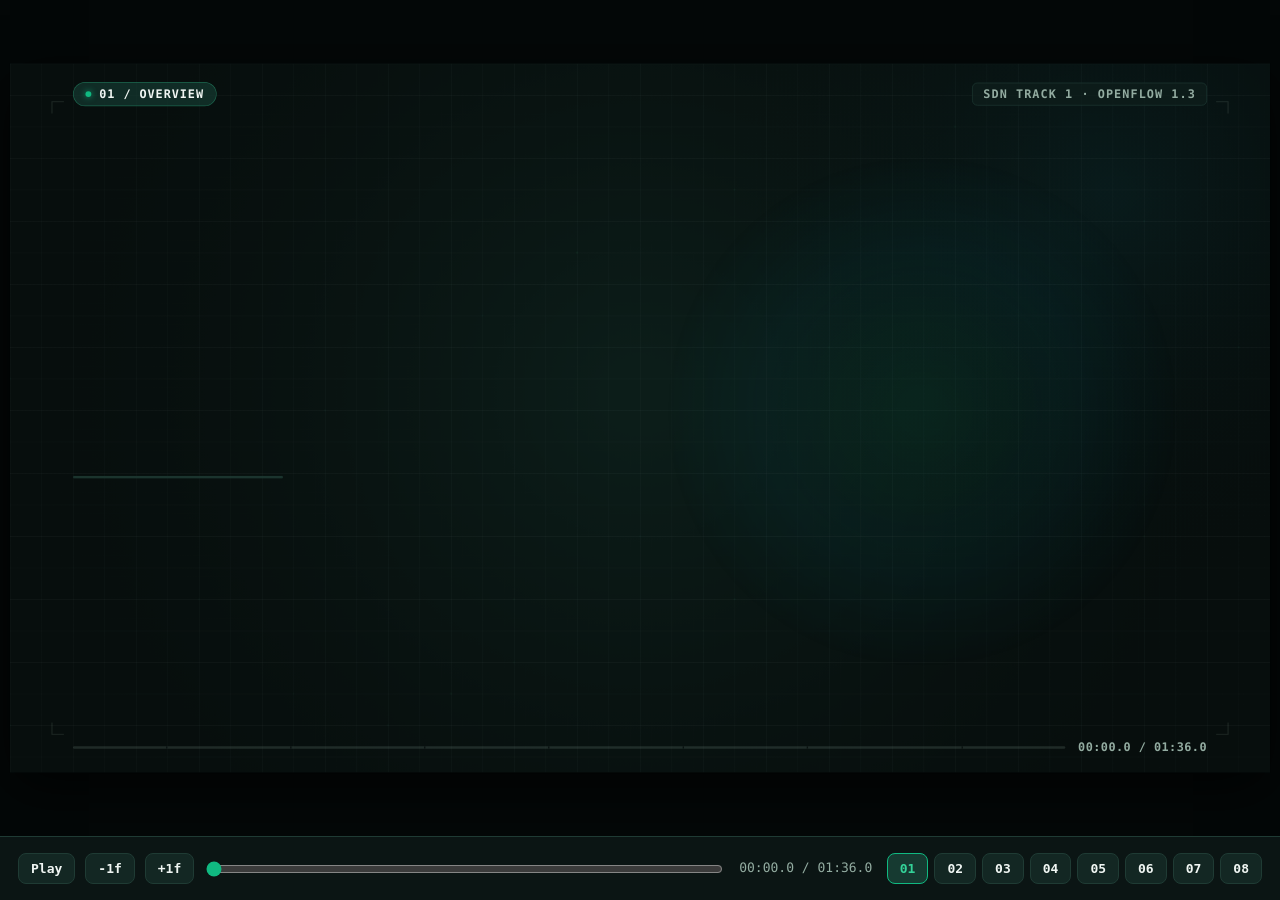
<file: video/index.html>
<!doctype html>
<html lang="en">
<head>
  <meta charset="utf-8" />
  <meta name="viewport" content="width=device-width, initial-scale=1" />
  <title>SDN Track 1 — Intelligent Load Balancer Explainer</title>
  <link rel="stylesheet" href="./styles.css" />
</head>
<body>
  <div id="viewport">
    <div id="stage" aria-label="SDN Track 1 Motion Graphics Stage">
      <canvas id="bg-canvas" width="1920" height="1080"></canvas>
      <div id="scenes-layer"></div>
      <div id="chrome-layer" aria-hidden="true">
        <div id="hud-top">
          <div id="hud-chapter" class="hud-pill">
            <span class="hud-dot"></span>
            <span id="hud-chapter-text">01 / OVERVIEW</span>
          </div>
          <div id="hud-tag" class="hud-tag">SDN TRACK 1 · OPENFLOW 1.3</div>
        </div>
        <div id="hud-bottom">
          <div id="hud-rail">
            <div id="hud-progress-fill"></div>
            <div id="hud-ticks"></div>
          </div>
          <div id="hud-time" class="tabular">00:00.0 / 01:36.0</div>
        </div>
      </div>
    </div>
  </div>

  <div id="controls" role="region" aria-label="Playback Controls">
    <button id="btn-play" type="button" title="Play / Pause (Space)">Play</button>
    <button id="btn-prev" type="button" title="Previous Frame (Left Arrow)">-1f</button>
    <button id="btn-next" type="button" title="Next Frame (Right Arrow)">+1f</button>
    <input id="scrubber" type="range" min="0" max="96" step="0.033333" value="0" aria-label="Timeline Scrubber" />
    <span id="ctrl-time" class="tabular">00:00.0 / 01:36.0</span>
    <div id="chapter-buttons"></div>
  </div>

  <script src="./engine.js"></script>
  <script src="./grid-svg.js"></script>
  <script src="./scenes/scene1-hook.js"></script>
  <script src="./scenes/scene2-problem.js"></script>
  <script src="./scenes/scene3-telemetry.js"></script>
  <script src="./scenes/scene4-paths.js"></script>
  <script src="./scenes/scene5-mbb.js"></script>
  <script src="./scenes/scene6-failover.js"></script>
  <script src="./scenes/scene7-benchmarks.js"></script>
  <script src="./scenes/scene8-outro.js"></script>
  <script>
    if (window.SDN_VIDEO && typeof window.SDN_VIDEO.init === "function") {
      window.SDN_VIDEO.init();
    }
  </script>
</body>
</html>
</file>
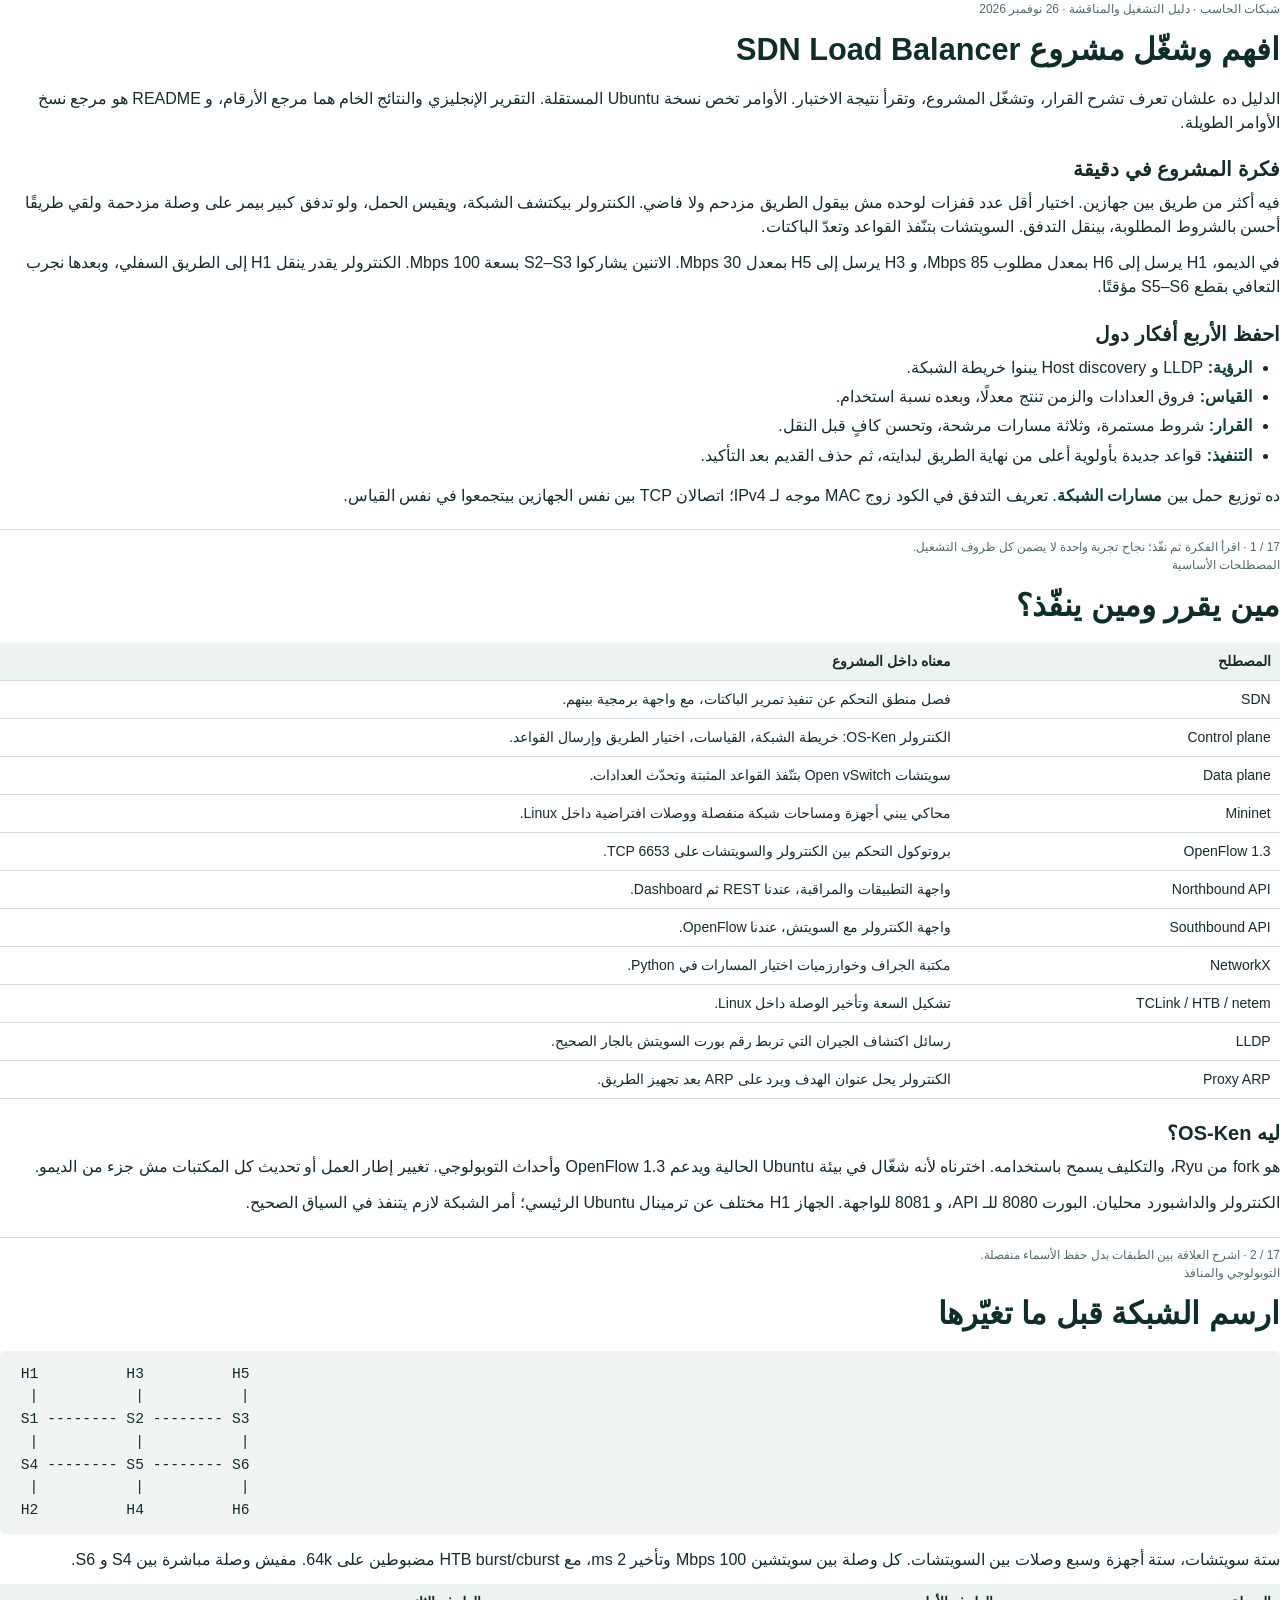
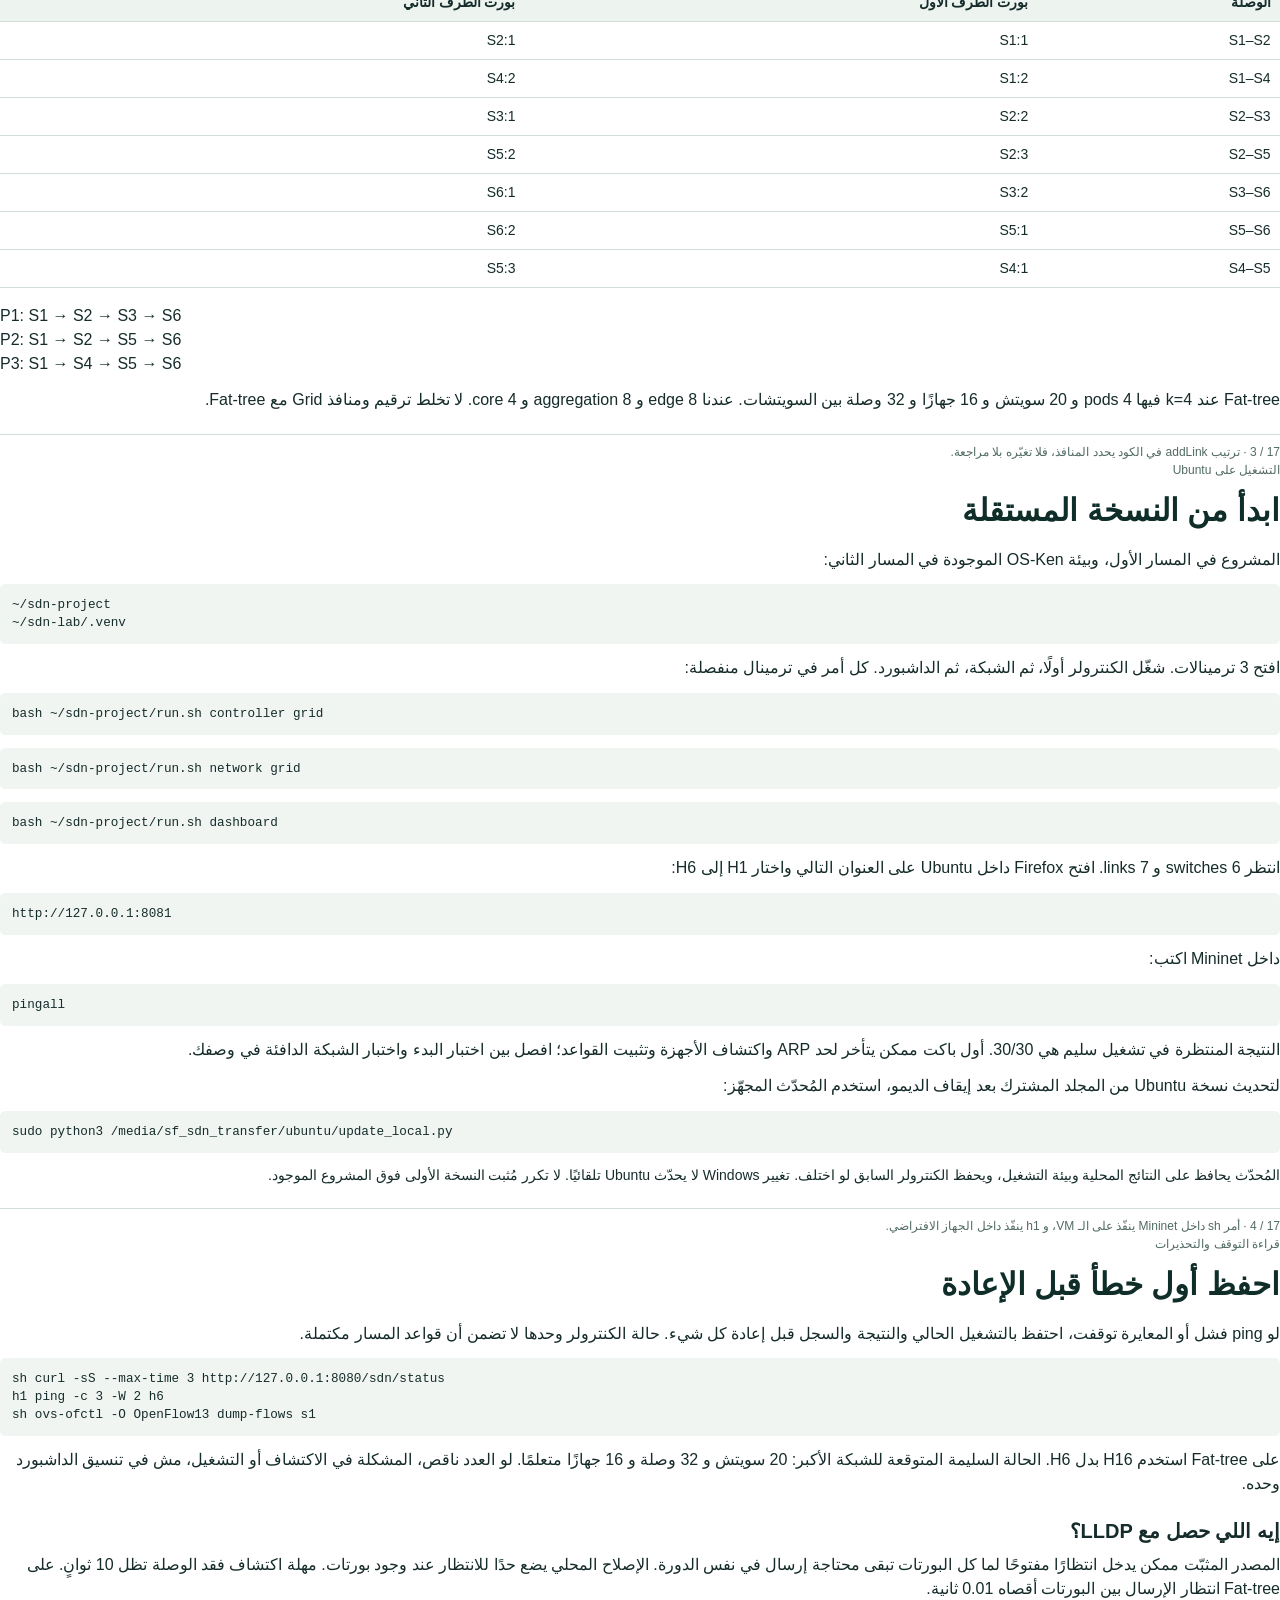
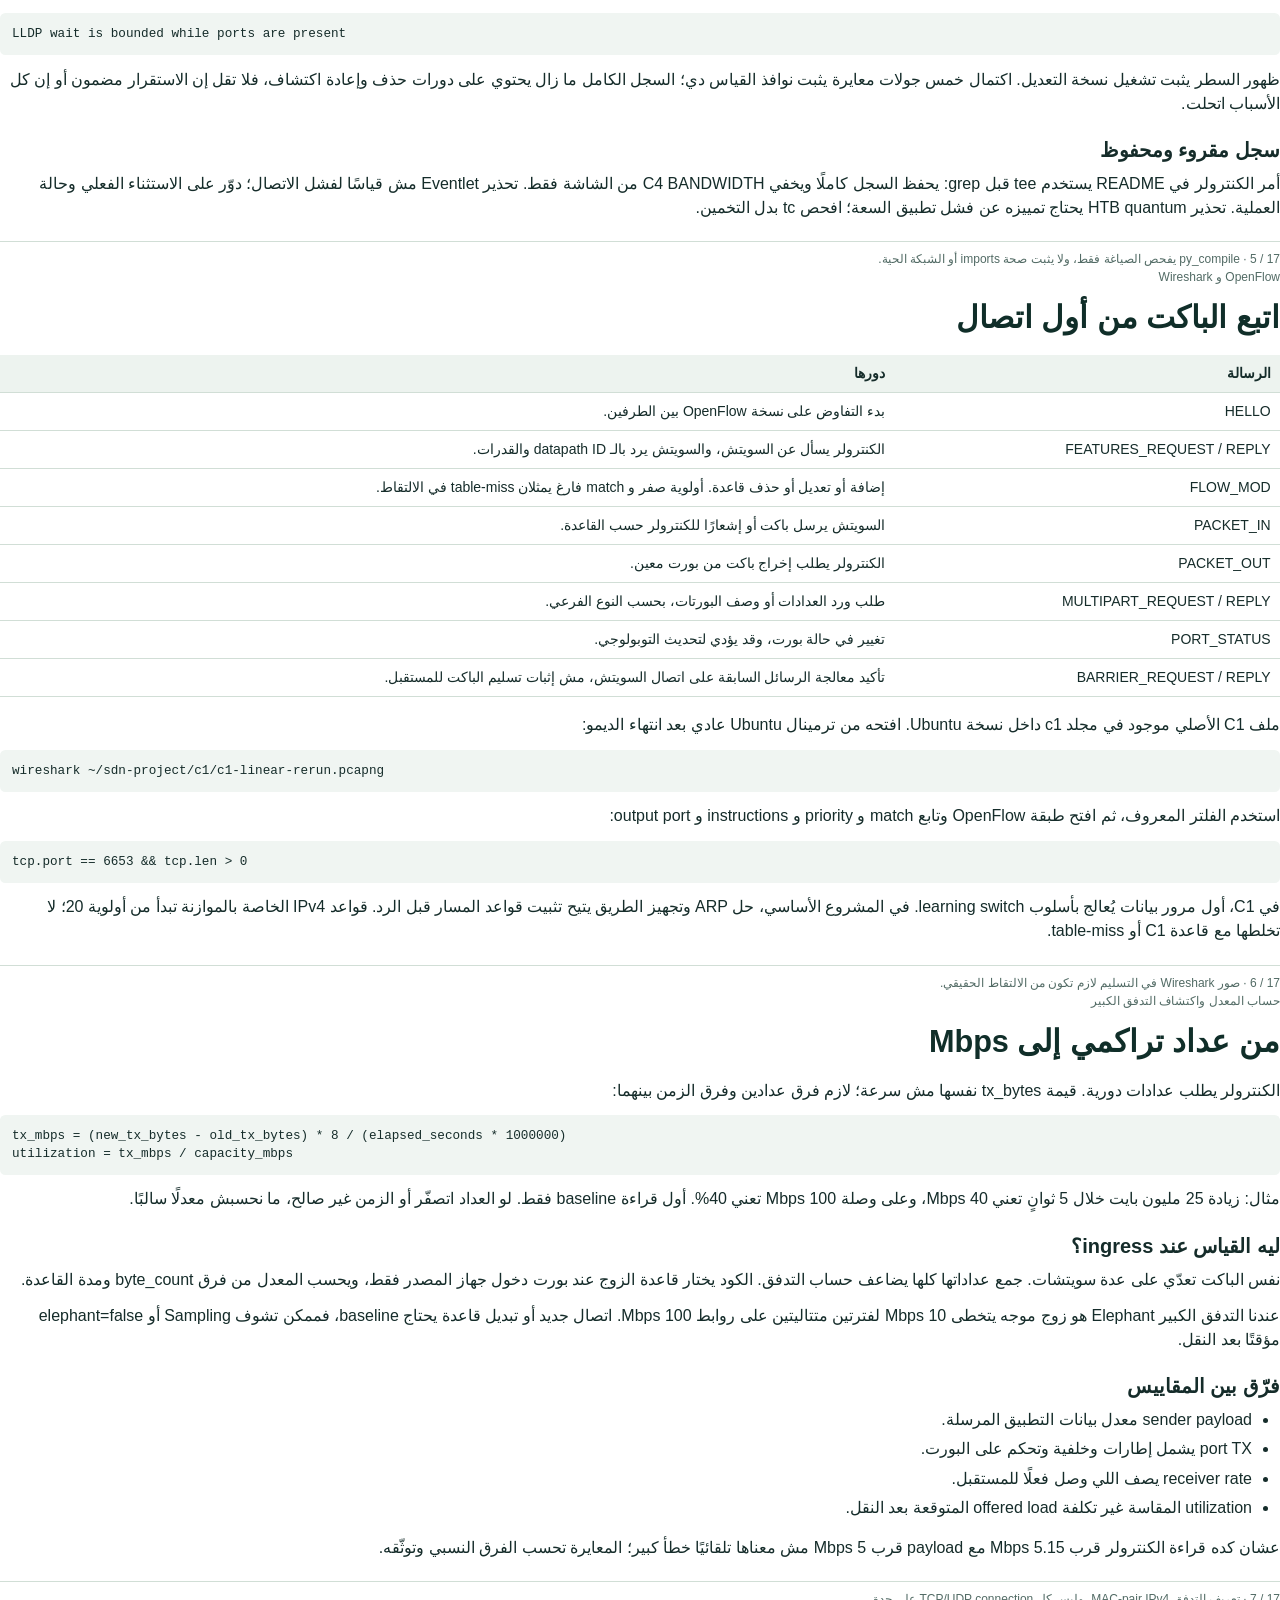
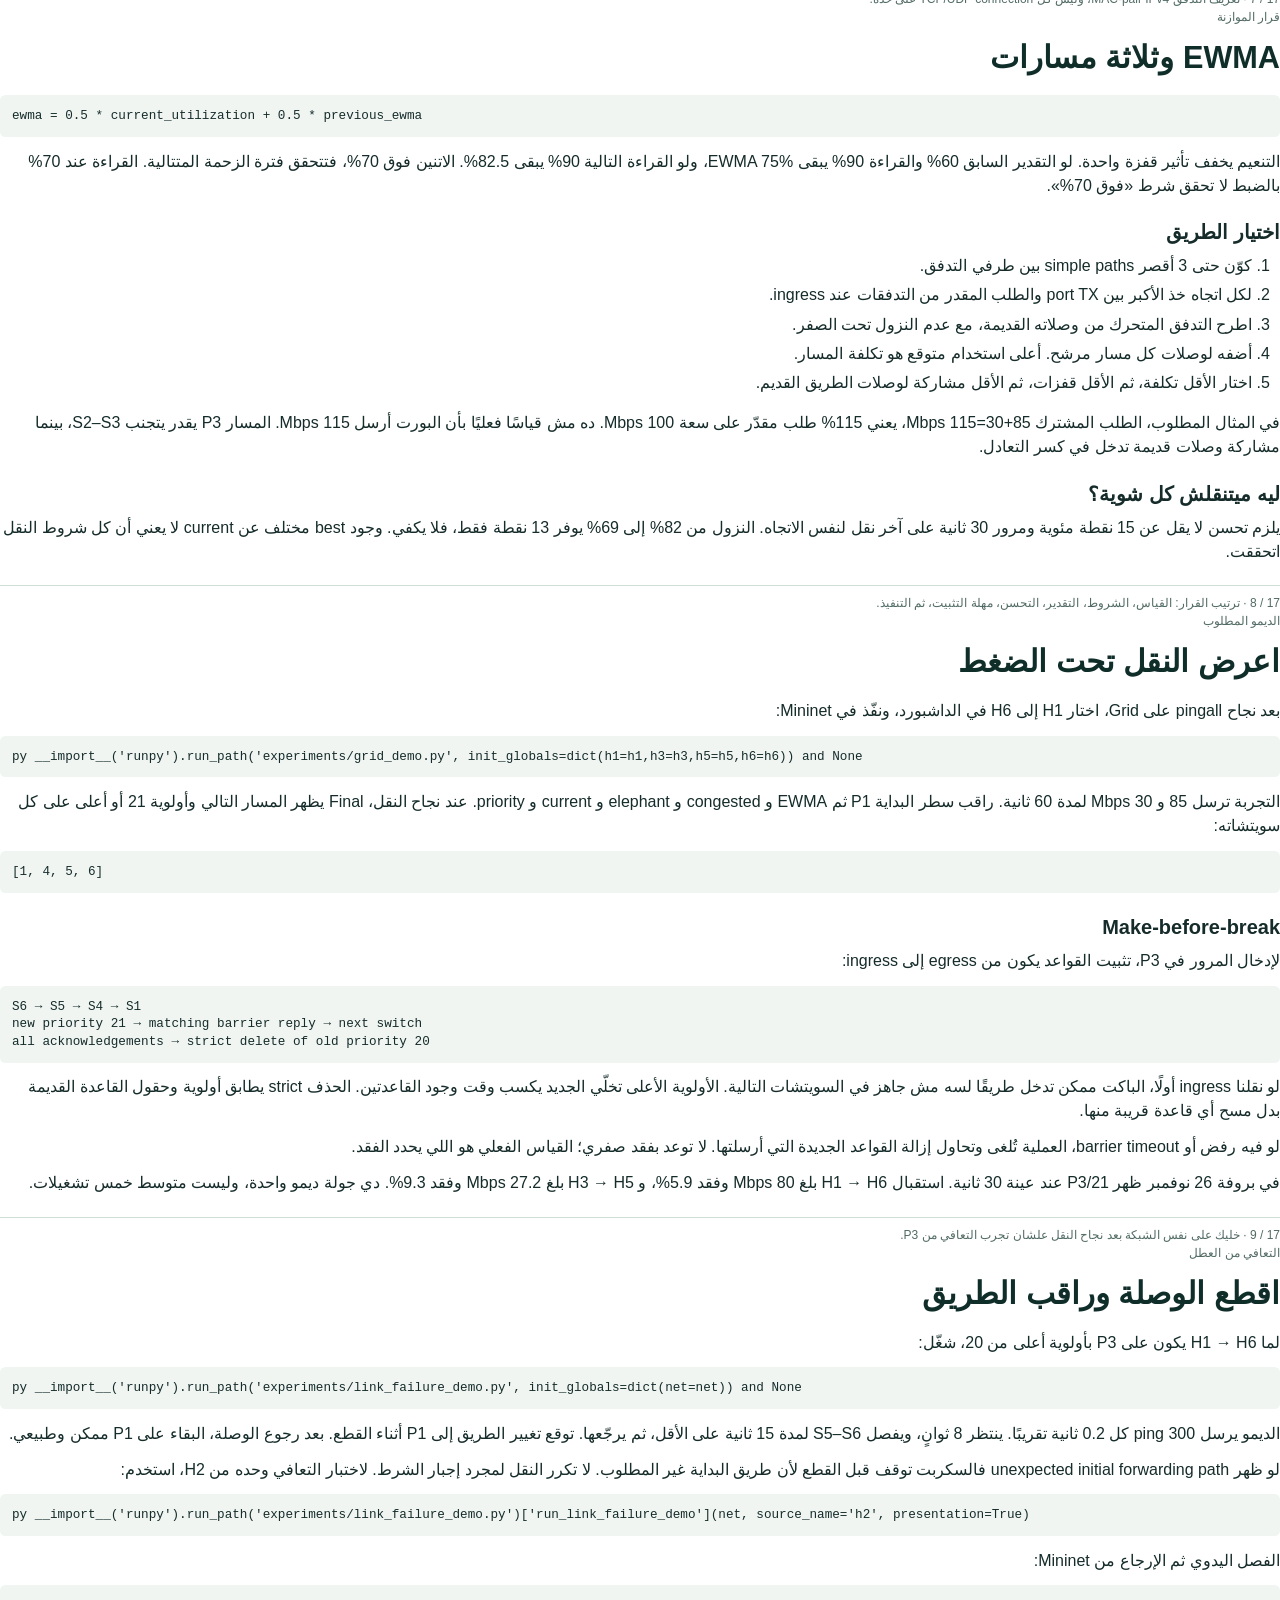
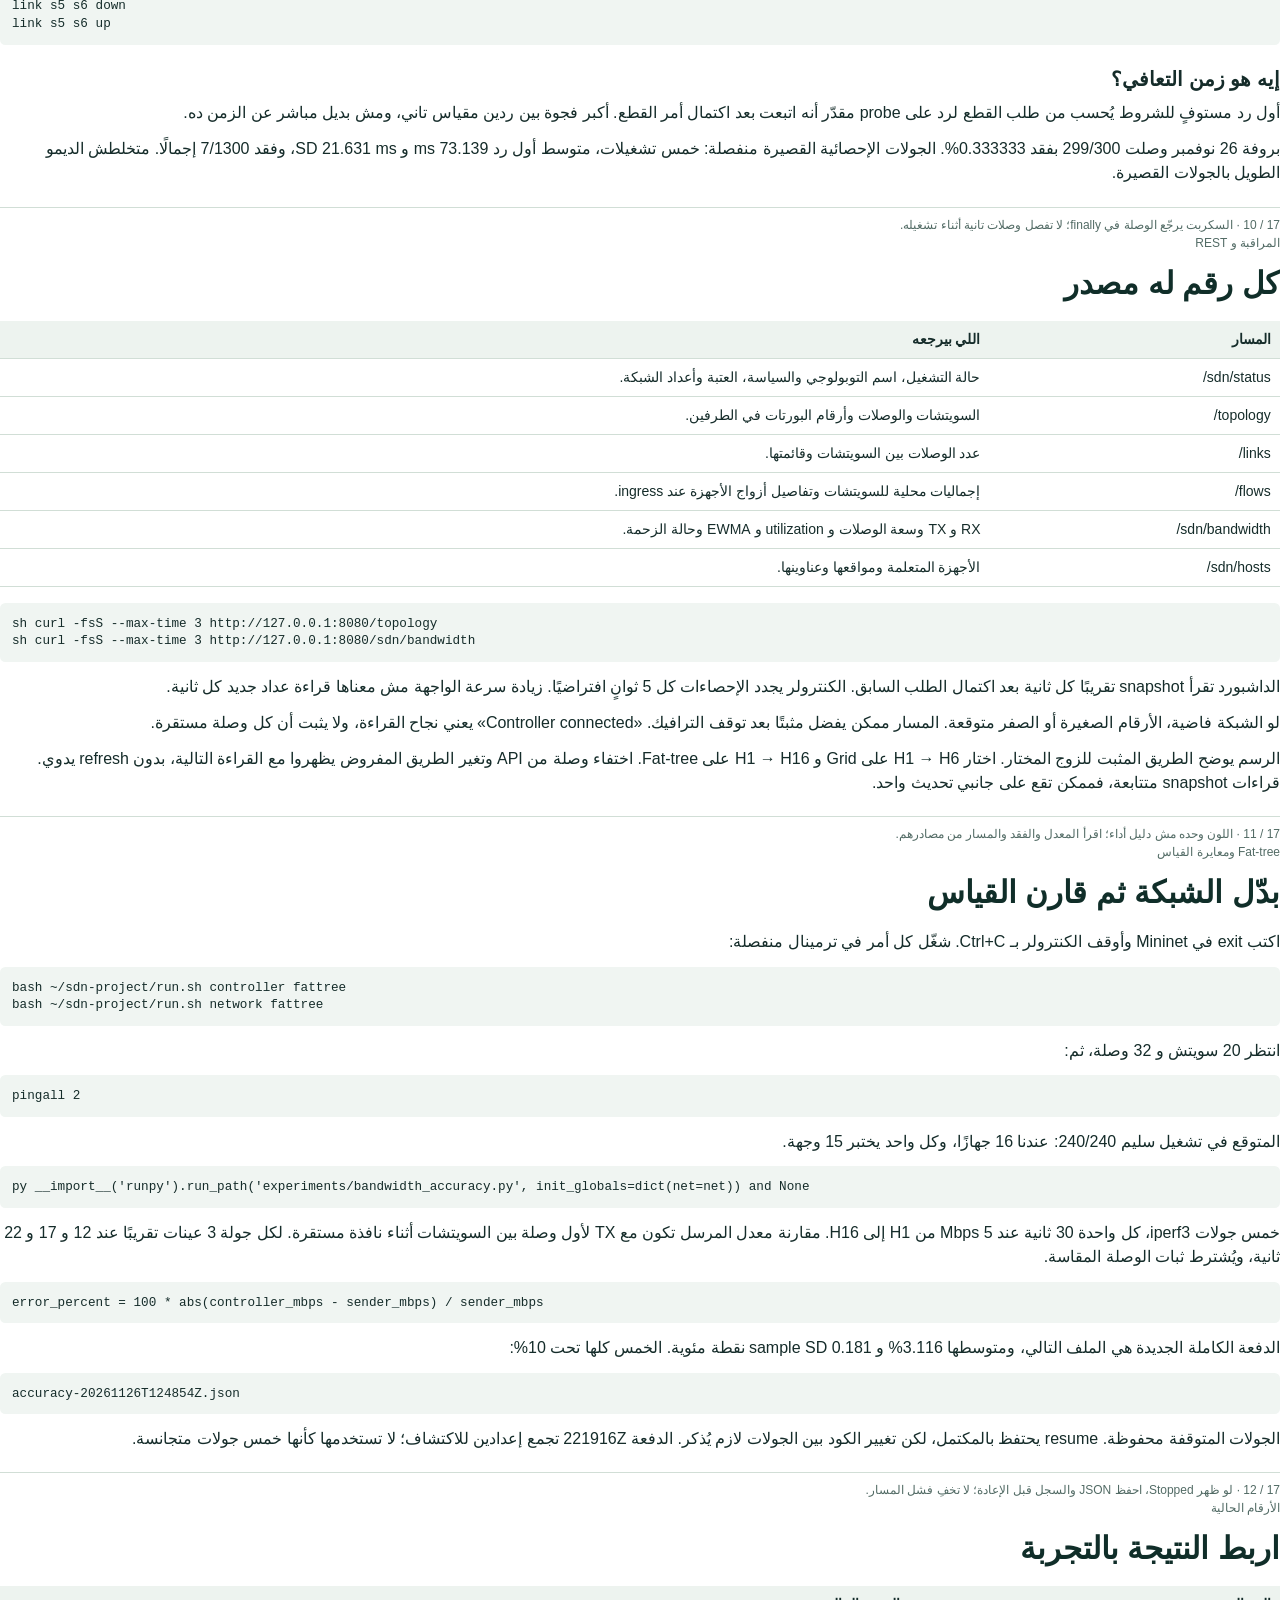
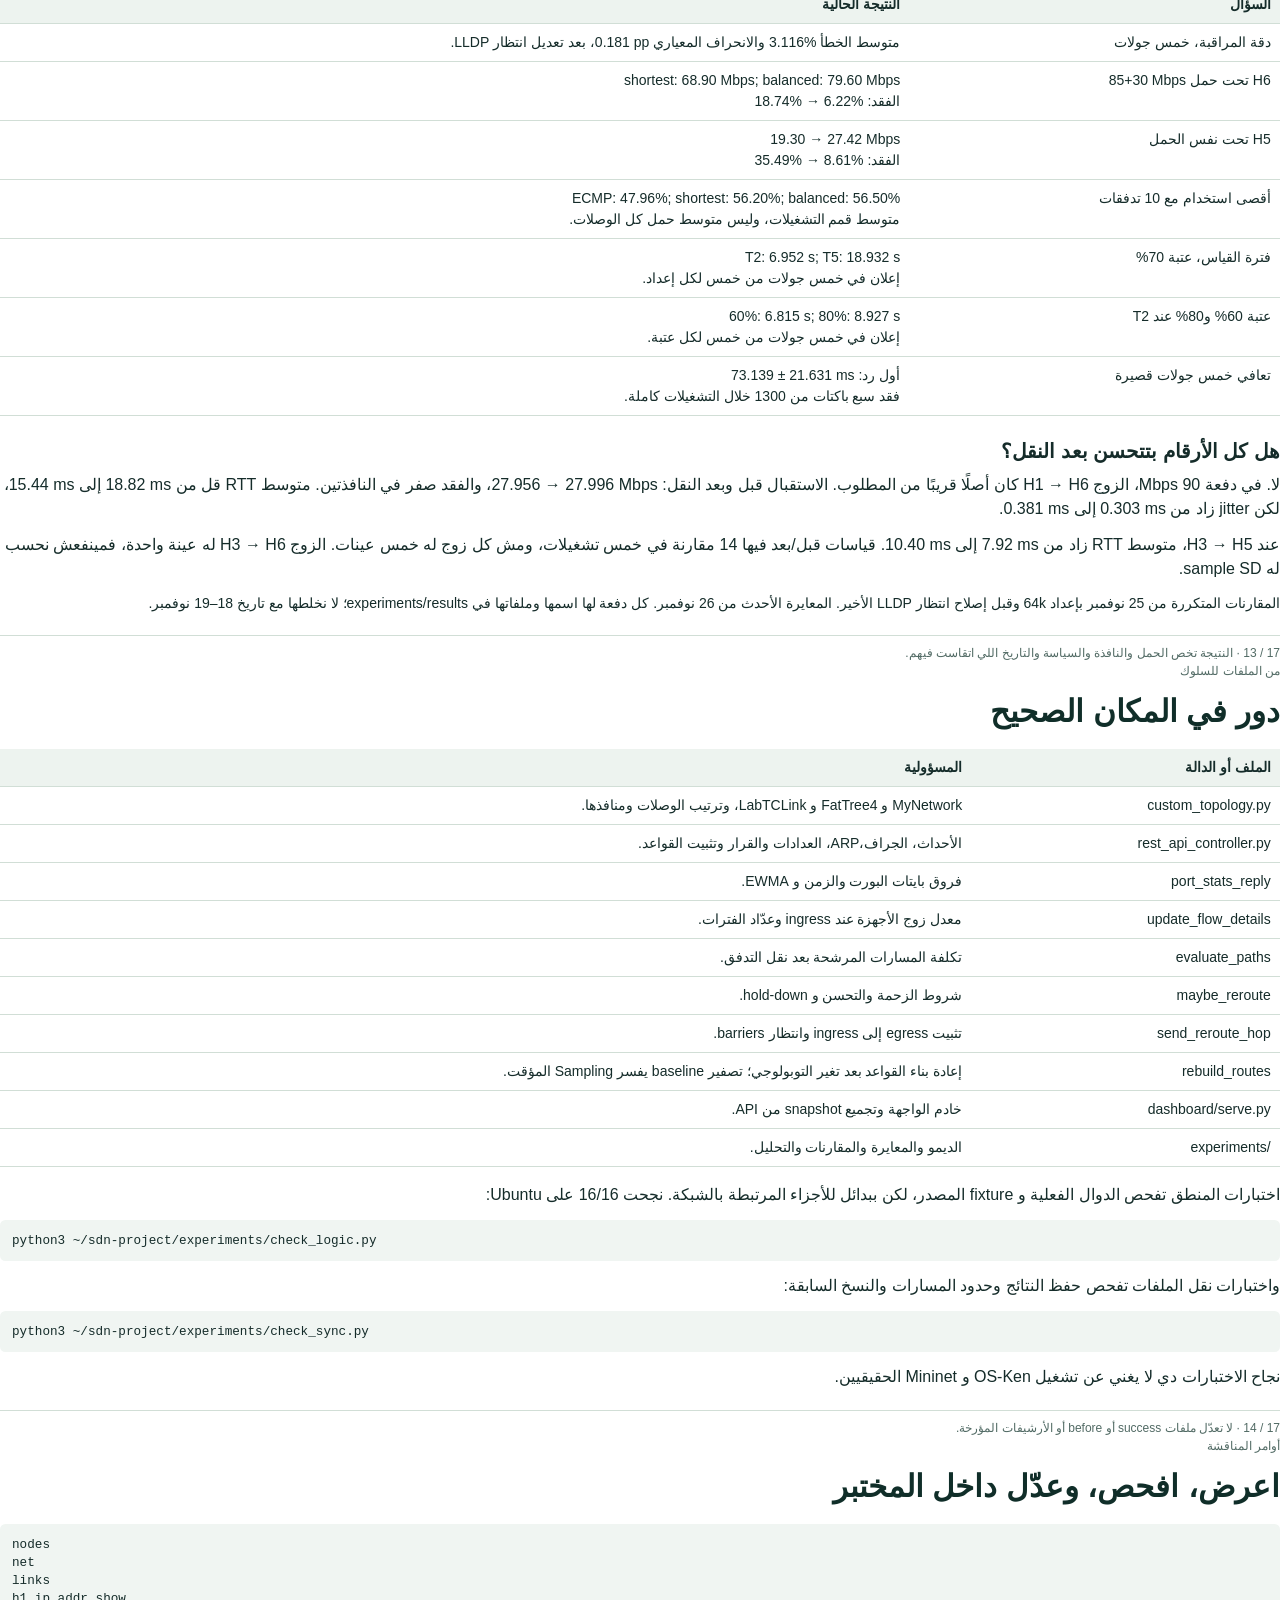
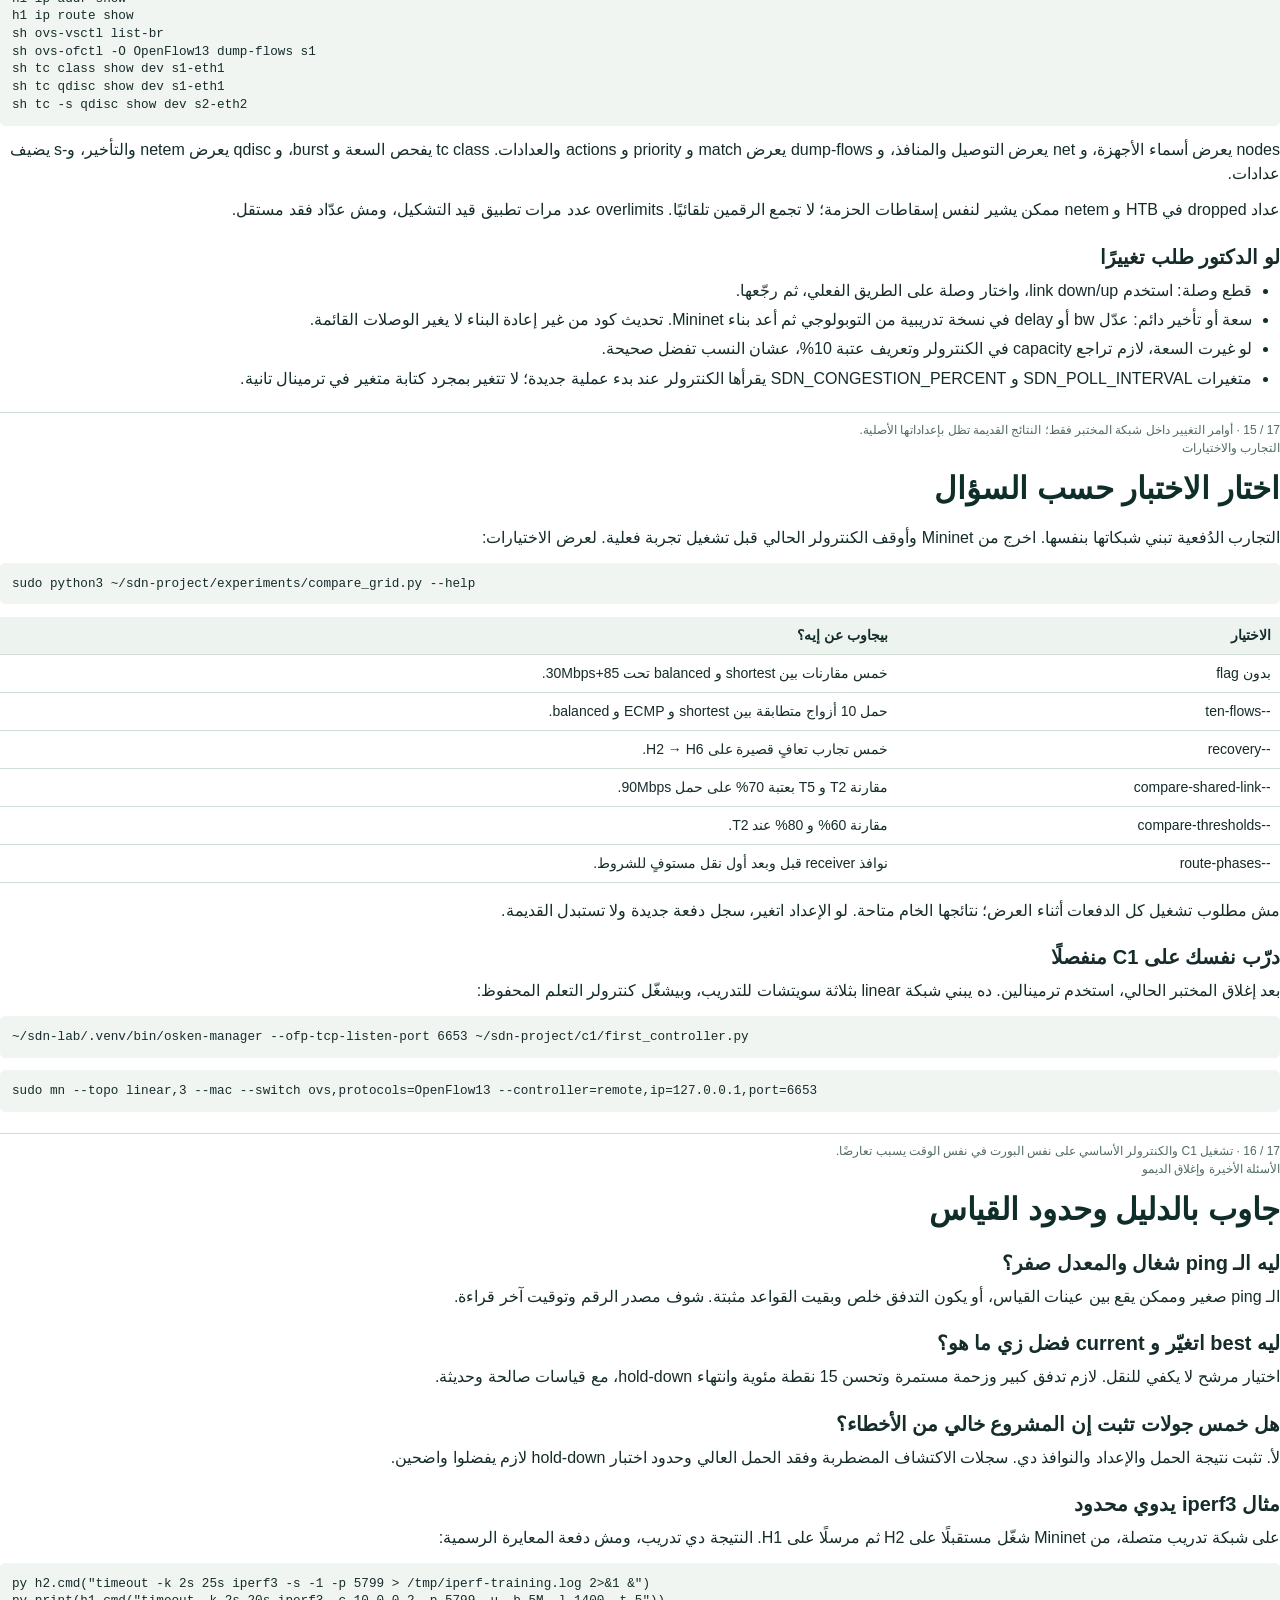
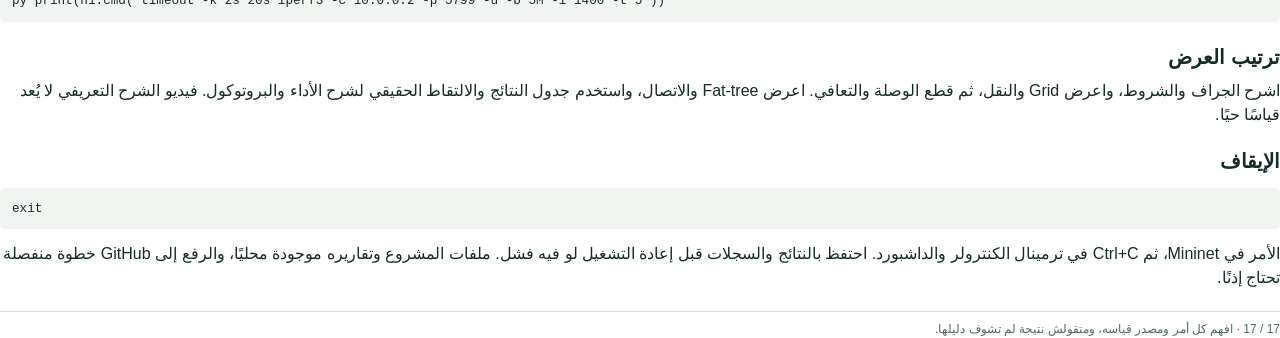
<file: output/pdf/sdn-arabic-lab-guide.html>
<!doctype html>
<html lang="ar-EG" dir="rtl"><head><meta charset="utf-8"><title>دليل فهم وتشغيل مشروع SDN</title>
<style>
@page{size:A4;margin:17mm 18mm}*{box-sizing:border-box}body{margin:0;font:12pt/1.5 Arial,sans-serif;color:#152c2a}
.page{break-after:page}.page:last-child{break-after:auto}.eyebrow,footer{font-size:9pt;color:#526b65}h1{font-size:23pt;line-height:1.25;margin:9pt 0 14pt;color:#102e29}h2{font-size:15pt;line-height:1.35;margin:16pt 0 6pt}p{margin:6pt 0 9pt}ul,ol{padding-right:21pt;margin:6pt 0 12pt}li{margin:4pt 0}pre{direction:ltr;text-align:left;unicode-bidi:plaintext;white-space:pre-wrap;overflow-wrap:anywhere;font:9.5pt/1.4 Consolas,monospace;background:#f0f5f2;padding:9pt;border-radius:4pt;break-inside:avoid}code{font-family:Consolas,monospace;font-size:10pt}table{border-collapse:collapse;width:100%;font-size:10.5pt;margin:9pt 0 12pt}th,td{padding:6pt 7pt;border-bottom:1px solid #d1ded6;vertical-align:top;text-align:right}th{background:#edf3ef}tr{break-inside:avoid}footer{margin-top:16pt;padding-top:6pt;border-top:1px solid #d1ded6}.ltr{direction:ltr;text-align:left;unicode-bidi:isolate}.small{font-size:10.5pt}.diagram{font-size:11pt;line-height:1.55}strong{color:#103f33}
</style></head><body>
<section class="page"><div class="eyebrow">شبكات الحاسب · دليل التشغيل والمناقشة · 26 نوفمبر 2026</div>
<h1>افهم وشغّل مشروع SDN Load Balancer</h1>
<p>الدليل ده علشان تعرف تشرح القرار، وتشغّل المشروع، وتقرأ نتيجة الاختبار. الأوامر تخص نسخة Ubuntu المستقلة. التقرير الإنجليزي والنتائج الخام هما مرجع الأرقام، و README هو مرجع نسخ الأوامر الطويلة.</p>
<h2>فكرة المشروع في دقيقة</h2><p>فيه أكثر من طريق بين جهازين. اختيار أقل عدد قفزات لوحده مش بيقول الطريق مزدحم ولا فاضي. الكنترولر بيكتشف الشبكة، ويقيس الحمل، ولو تدفق كبير بيمر على وصلة مزدحمة ولقي طريقًا أحسن بالشروط المطلوبة، بينقل التدفق. السويتشات بتنّفذ القواعد وتعدّ الباكتات.</p>
<p>في الديمو، H1 يرسل إلى H6 بمعدل مطلوب 85 Mbps، و H3 يرسل إلى H5 بمعدل 30 Mbps. الاتنين يشاركوا S2–S3 بسعة 100 Mbps. الكنترولر يقدر ينقل H1 إلى الطريق السفلي، وبعدها نجرب التعافي بقطع S5–S6 مؤقتًا.</p>
<h2>احفظ الأربع أفكار دول</h2><ul><li><strong>الرؤية:</strong> LLDP و Host discovery يبنوا خريطة الشبكة.</li><li><strong>القياس:</strong> فروق العدادات والزمن تنتج معدلًا، وبعده نسبة استخدام.</li><li><strong>القرار:</strong> شروط مستمرة، وثلاثة مسارات مرشحة، وتحسن كافٍ قبل النقل.</li><li><strong>التنفيذ:</strong> قواعد جديدة بأولوية أعلى من نهاية الطريق لبدايته، ثم حذف القديم بعد التأكيد.</li></ul>
<p>ده توزيع حمل بين <strong>مسارات الشبكة</strong>. تعريف التدفق في الكود زوج MAC موجه لـ IPv4؛ اتصالان TCP بين نفس الجهازين بيتجمعوا في نفس القياس.</p>
<footer><bdi dir="ltr">1 / 17</bdi> · اقرأ الفكرة ثم نفّذ؛ نجاح تجربة واحدة لا يضمن كل ظروف التشغيل.</footer></section>

<section class="page"><div class="eyebrow">المصطلحات الأساسية</div><h1>مين يقرر ومين ينفّذ؟</h1>
<table><tr><th>المصطلح</th><th>معناه داخل المشروع</th></tr><tr><td><bdi dir="ltr">SDN</bdi></td><td>فصل منطق التحكم عن تنفيذ تمرير الباكتات، مع واجهة برمجية بينهم.</td></tr><tr><td><bdi dir="ltr">Control plane</bdi></td><td>الكنترولر OS-Ken: خريطة الشبكة، القياسات، اختيار الطريق وإرسال القواعد.</td></tr><tr><td><bdi dir="ltr">Data plane</bdi></td><td>سويتشات Open vSwitch بتنّفذ القواعد المثبتة وتحدّث العدادات.</td></tr><tr><td><bdi dir="ltr">Mininet</bdi></td><td>محاكي يبني أجهزة ومساحات شبكة منفصلة ووصلات افتراضية داخل Linux.</td></tr><tr><td><bdi dir="ltr">OpenFlow 1.3</bdi></td><td>بروتوكول التحكم بين الكنترولر والسويتشات على TCP 6653.</td></tr><tr><td><bdi dir="ltr">Northbound API</bdi></td><td>واجهة التطبيقات والمراقبة، عندنا REST ثم Dashboard.</td></tr><tr><td><bdi dir="ltr">Southbound API</bdi></td><td>واجهة الكنترولر مع السويتش، عندنا OpenFlow.</td></tr><tr><td><bdi dir="ltr">NetworkX</bdi></td><td>مكتبة الجراف وخوارزميات اختيار المسارات في Python.</td></tr><tr><td><bdi dir="ltr">TCLink / HTB / netem</bdi></td><td>تشكيل السعة وتأخير الوصلة داخل Linux.</td></tr><tr><td><bdi dir="ltr">LLDP</bdi></td><td>رسائل اكتشاف الجيران التي تربط رقم بورت السويتش بالجار الصحيح.</td></tr><tr><td><bdi dir="ltr">Proxy ARP</bdi></td><td>الكنترولر يحل عنوان الهدف ويرد على ARP بعد تجهيز الطريق.</td></tr></table>
<h2>ليه OS-Ken؟</h2><p>هو fork من Ryu، والتكليف يسمح باستخدامه. اخترناه لأنه شغّال في بيئة Ubuntu الحالية ويدعم OpenFlow 1.3 وأحداث التوبولوجي. تغيير إطار العمل أو تحديث كل المكتبات مش جزء من الديمو.</p>
<p>الكنترولر والداشبورد محليان. البورت 8080 للـ API، و 8081 للواجهة. الجهاز H1 مختلف عن ترمينال Ubuntu الرئيسي؛ أمر الشبكة لازم يتنفذ في السياق الصحيح.</p><footer><bdi dir="ltr">2 / 17</bdi> · اشرح العلاقة بين الطبقات بدل حفظ الأسماء منفصلة.</footer></section>

<section class="page"><div class="eyebrow">التوبولوجي والمنافذ</div><h1>ارسم الشبكة قبل ما تغيّرها</h1>
<pre class="diagram"> H1          H3          H5
  |           |           |
 S1 -------- S2 -------- S3
  |           |           |
 S4 -------- S5 -------- S6
  |           |           |
 H2          H4          H6</pre>
<p>ستة سويتشات، ستة أجهزة وسبع وصلات بين السويتشات. كل وصلة بين سويتشين 100 Mbps وتأخير 2 ms، مع HTB burst/cburst مضبوطين على 64k. مفيش وصلة مباشرة بين S4 و S6.</p>
<table><tr><th>الوصلة</th><th>بورت الطرف الأول</th><th>بورت الطرف الثاني</th></tr><tr><td><bdi dir="ltr">S1–S2</bdi></td><td><bdi dir="ltr">S1:1</bdi></td><td><bdi dir="ltr">S2:1</bdi></td></tr><tr><td><bdi dir="ltr">S1–S4</bdi></td><td><bdi dir="ltr">S1:2</bdi></td><td><bdi dir="ltr">S4:2</bdi></td></tr><tr><td><bdi dir="ltr">S2–S3</bdi></td><td><bdi dir="ltr">S2:2</bdi></td><td><bdi dir="ltr">S3:1</bdi></td></tr><tr><td><bdi dir="ltr">S2–S5</bdi></td><td><bdi dir="ltr">S2:3</bdi></td><td><bdi dir="ltr">S5:2</bdi></td></tr><tr><td><bdi dir="ltr">S3–S6</bdi></td><td><bdi dir="ltr">S3:2</bdi></td><td><bdi dir="ltr">S6:1</bdi></td></tr><tr><td><bdi dir="ltr">S5–S6</bdi></td><td><bdi dir="ltr">S5:1</bdi></td><td><bdi dir="ltr">S6:2</bdi></td></tr><tr><td><bdi dir="ltr">S4–S5</bdi></td><td><bdi dir="ltr">S4:1</bdi></td><td><bdi dir="ltr">S5:3</bdi></td></tr></table>
<p class="ltr">P1: S1 → S2 → S3 → S6<br>P2: S1 → S2 → S5 → S6<br>P3: S1 → S4 → S5 → S6</p>
<p>Fat-tree عند k=4 فيها 4 pods و 20 سويتش و 16 جهازًا و 32 وصلة بين السويتشات. عندنا 8 edge و 8 aggregation و 4 core. لا تخلط ترقيم ومنافذ Grid مع Fat-tree.</p><footer><bdi dir="ltr">3 / 17</bdi> · ترتيب addLink في الكود يحدد المنافذ، فلا تغيّره بلا مراجعة.</footer></section>

<section class="page"><div class="eyebrow">التشغيل على Ubuntu</div><h1>ابدأ من النسخة المستقلة</h1>
<p>المشروع في المسار الأول، وبيئة OS-Ken الموجودة في المسار الثاني:</p><pre>~/sdn-project
~/sdn-lab/.venv</pre>
<p>افتح 3 ترمينالات. شغّل الكنترولر أولًا، ثم الشبكة، ثم الداشبورد. كل أمر في ترمينال منفصلة:</p>
<pre>bash ~/sdn-project/run.sh controller grid</pre><pre>bash ~/sdn-project/run.sh network grid</pre><pre>bash ~/sdn-project/run.sh dashboard</pre>
<p>انتظر 6 switches و 7 links. افتح Firefox داخل Ubuntu على العنوان التالي واختار H1 إلى H6:</p><pre>http://127.0.0.1:8081</pre>
<p>داخل Mininet اكتب:</p><pre>pingall</pre><p>النتيجة المنتظرة في تشغيل سليم هي 30/30. أول باكت ممكن يتأخر لحد ARP واكتشاف الأجهزة وتثبيت القواعد؛ افصل بين اختبار البدء واختبار الشبكة الدافئة في وصفك.</p>
<p>لتحديث نسخة Ubuntu من المجلد المشترك بعد إيقاف الديمو، استخدم المُحدّث المجهّز:</p><pre>sudo python3 /media/sf_sdn_transfer/ubuntu/update_local.py</pre>
<p class="small">المُحدّث يحافظ على النتائج المحلية وبيئة التشغيل، ويحفظ الكنترولر السابق لو اختلف. تغيير Windows لا يحدّث Ubuntu تلقائيًا. لا تكرر مُثبت النسخة الأولى فوق المشروع الموجود.</p><footer><bdi dir="ltr">4 / 17</bdi> · أمر sh داخل Mininet ينفّذ على الـ VM، و h1 ينفّذ داخل الجهاز الافتراضي.</footer></section>

<section class="page"><div class="eyebrow">قراءة التوقف والتحذيرات</div><h1>احفظ أول خطأ قبل الإعادة</h1>
<p>لو ping فشل أو المعايرة توقفت، احتفظ بالتشغيل الحالي والنتيجة والسجل قبل إعادة كل شيء. حالة الكنترولر وحدها لا تضمن أن قواعد المسار مكتملة.</p>
<pre>sh curl -sS --max-time 3 http://127.0.0.1:8080/sdn/status
h1 ping -c 3 -W 2 h6
sh ovs-ofctl -O OpenFlow13 dump-flows s1</pre>
<p>على Fat-tree استخدم H16 بدل H6. الحالة السليمة المتوقعة للشبكة الأكبر: 20 سويتش و 32 وصلة و 16 جهازًا متعلمًا. لو العدد ناقص، المشكلة في الاكتشاف أو التشغيل، مش في تنسيق الداشبورد وحده.</p>
<h2>إيه اللي حصل مع LLDP؟</h2><p>المصدر المثبّت ممكن يدخل انتظارًا مفتوحًا لما كل البورتات تبقى محتاجة إرسال في نفس الدورة. الإصلاح المحلي يضع حدًا للانتظار عند وجود بورتات. مهلة اكتشاف فقد الوصلة تظل 10 ثوانٍ. على Fat-tree انتظار الإرسال بين البورتات أقصاه 0.01 ثانية.</p>
<pre>LLDP wait is bounded while ports are present</pre>
<p>ظهور السطر يثبت تشغيل نسخة التعديل. اكتمال خمس جولات معايرة يثبت نوافذ القياس دي؛ السجل الكامل ما زال يحتوي على دورات حذف وإعادة اكتشاف، فلا تقل إن الاستقرار مضمون أو إن كل الأسباب اتحلت.</p>
<h2>سجل مقروء ومحفوظ</h2><p>أمر الكنترولر في README يستخدم tee قبل grep: يحفظ السجل كاملًا ويخفي C4 BANDWIDTH من الشاشة فقط. تحذير Eventlet مش قياسًا لفشل الاتصال؛ دوّر على الاستثناء الفعلي وحالة العملية. تحذير HTB quantum يحتاج تمييزه عن فشل تطبيق السعة؛ افحص tc بدل التخمين.</p><footer><bdi dir="ltr">5 / 17</bdi> · py_compile يفحص الصياغة فقط، ولا يثبت صحة imports أو الشبكة الحية.</footer></section>

<section class="page"><div class="eyebrow">OpenFlow و Wireshark</div><h1>اتبع الباكت من أول اتصال</h1>
<table><tr><th>الرسالة</th><th>دورها</th></tr><tr><td><bdi dir="ltr">HELLO</bdi></td><td>بدء التفاوض على نسخة OpenFlow بين الطرفين.</td></tr><tr><td><bdi dir="ltr">FEATURES_REQUEST / REPLY</bdi></td><td>الكنترولر يسأل عن السويتش، والسويتش يرد بالـ datapath ID والقدرات.</td></tr><tr><td><bdi dir="ltr">FLOW_MOD</bdi></td><td>إضافة أو تعديل أو حذف قاعدة. أولوية صفر و match فارغ يمثلان table-miss في الالتقاط.</td></tr><tr><td><bdi dir="ltr">PACKET_IN</bdi></td><td>السويتش يرسل باكت أو إشعارًا للكنترولر حسب القاعدة.</td></tr><tr><td><bdi dir="ltr">PACKET_OUT</bdi></td><td>الكنترولر يطلب إخراج باكت من بورت معين.</td></tr><tr><td><bdi dir="ltr">MULTIPART_REQUEST / REPLY</bdi></td><td>طلب ورد العدادات أو وصف البورتات، بحسب النوع الفرعي.</td></tr><tr><td><bdi dir="ltr">PORT_STATUS</bdi></td><td>تغيير في حالة بورت، وقد يؤدي لتحديث التوبولوجي.</td></tr><tr><td><bdi dir="ltr">BARRIER_REQUEST / REPLY</bdi></td><td>تأكيد معالجة الرسائل السابقة على اتصال السويتش، مش إثبات تسليم الباكت للمستقبل.</td></tr></table>
<p>ملف C1 الأصلي موجود في مجلد c1 داخل نسخة Ubuntu. افتحه من ترمينال Ubuntu عادي بعد انتهاء الديمو:</p><pre>wireshark ~/sdn-project/c1/c1-linear-rerun.pcapng</pre>
<p>استخدم الفلتر المعروف، ثم افتح طبقة OpenFlow وتابع match و priority و instructions و output port:</p><pre>tcp.port == 6653 &amp;&amp; tcp.len &gt; 0</pre>
<p>في C1، أول مرور بيانات يُعالج بأسلوب learning switch. في المشروع الأساسي، حل ARP وتجهيز الطريق يتيح تثبيت قواعد المسار قبل الرد. قواعد IPv4 الخاصة بالموازنة تبدأ من أولوية 20؛ لا تخلطها مع قاعدة C1 أو table-miss.</p><footer><bdi dir="ltr">6 / 17</bdi> · صور Wireshark في التسليم لازم تكون من الالتقاط الحقيقي.</footer></section>

<section class="page"><div class="eyebrow">حساب المعدل واكتشاف التدفق الكبير</div><h1>من عداد تراكمي إلى Mbps</h1>
<p>الكنترولر يطلب عدادات دورية. قيمة tx_bytes نفسها مش سرعة؛ لازم فرق عدادين وفرق الزمن بينهما:</p><pre>tx_mbps = (new_tx_bytes - old_tx_bytes) * 8 / (elapsed_seconds * 1000000)
utilization = tx_mbps / capacity_mbps</pre>
<p>مثال: زيادة 25 مليون بايت خلال 5 ثوانٍ تعني 40 Mbps، وعلى وصلة 100 Mbps تعني 40%. أول قراءة baseline فقط. لو العداد اتصفّر أو الزمن غير صالح، ما نحسبش معدلًا سالبًا.</p>
<h2>ليه القياس عند ingress؟</h2><p>نفس الباكت تعدّي على عدة سويتشات. جمع عداداتها كلها يضاعف حساب التدفق. الكود يختار قاعدة الزوج عند بورت دخول جهاز المصدر فقط، ويحسب المعدل من فرق byte_count ومدة القاعدة.</p>
<p>عندنا التدفق الكبير Elephant هو زوج موجه يتخطى 10 Mbps لفترتين متتاليتين على روابط 100 Mbps. اتصال جديد أو تبديل قاعدة يحتاج baseline، فممكن تشوف Sampling أو elephant=false مؤقتًا بعد النقل.</p>
<h2>فرّق بين المقاييس</h2><ul><li>sender payload معدل بيانات التطبيق المرسلة.</li><li>port TX يشمل إطارات وخلفية وتحكم على البورت.</li><li>receiver rate يصف اللي وصل فعلًا للمستقبل.</li><li>utilization المقاسة غير تكلفة offered load المتوقعة بعد النقل.</li></ul>
<p>عشان كده قراءة الكنترولر قرب 5.15 Mbps مع payload قرب 5 Mbps مش معناها تلقائيًا خطأ كبير؛ المعايرة تحسب الفرق النسبي وتوثّقه.</p><footer><bdi dir="ltr">7 / 17</bdi> · تعريف التدفق MAC-pair IPv4، وليس كل TCP/UDP connection على حدة.</footer></section>

<section class="page"><div class="eyebrow">قرار الموازنة</div><h1>EWMA وثلاثة مسارات</h1>
<pre>ewma = 0.5 * current_utilization + 0.5 * previous_ewma</pre>
<p>التنعيم يخفف تأثير قفزة واحدة. لو التقدير السابق 60% والقراءة 90% يبقى EWMA 75%، ولو القراءة التالية 90% يبقى 82.5%. الاتنين فوق 70%، فتتحقق فترة الزحمة المتتالية. القراءة عند 70% بالضبط لا تحقق شرط «فوق 70%».</p>
<h2>اختيار الطريق</h2><ol><li>كوّن حتى 3 أقصر simple paths بين طرفي التدفق.</li><li>لكل اتجاه خذ الأكبر بين port TX والطلب المقدر من التدفقات عند ingress.</li><li>اطرح التدفق المتحرك من وصلاته القديمة، مع عدم النزول تحت الصفر.</li><li>أضفه لوصلات كل مسار مرشح. أعلى استخدام متوقع هو تكلفة المسار.</li><li>اختار الأقل تكلفة، ثم الأقل قفزات، ثم الأقل مشاركة لوصلات الطريق القديم.</li></ol>
<p>في المثال المطلوب، الطلب المشترك 85+30=115 Mbps، يعني 115% طلب مقدّر على سعة 100 Mbps. ده مش قياسًا فعليًا بأن البورت أرسل 115 Mbps. المسار P3 يقدر يتجنب S2–S3، بينما مشاركة وصلات قديمة تدخل في كسر التعادل.</p>
<h2>ليه ميتنقلش كل شوية؟</h2><p>يلزم تحسن لا يقل عن 15 نقطة مئوية ومرور 30 ثانية على آخر نقل لنفس الاتجاه. النزول من 82% إلى 69% يوفر 13 نقطة فقط، فلا يكفي. وجود best مختلف عن current لا يعني أن كل شروط النقل اتحققت.</p><footer><bdi dir="ltr">8 / 17</bdi> · ترتيب القرار: القياس، الشروط، التقدير، التحسن، مهلة التثبيت، ثم التنفيذ.</footer></section>

<section class="page"><div class="eyebrow">الديمو المطلوب</div><h1>اعرض النقل تحت الضغط</h1>
<p>بعد نجاح pingall على Grid، اختار H1 إلى H6 في الداشبورد، ونفّذ في Mininet:</p>
<pre>py __import__('runpy').run_path('experiments/grid_demo.py', init_globals=dict(h1=h1,h3=h3,h5=h5,h6=h6)) and None</pre>
<p>التجربة ترسل 85 و 30 Mbps لمدة 60 ثانية. راقب سطر البداية P1 ثم EWMA و congested و elephant و current و priority. عند نجاح النقل، Final يظهر المسار التالي وأولوية 21 أو أعلى على كل سويتشاته:</p><pre>[1, 4, 5, 6]</pre>
<h2>Make-before-break</h2><p>لإدخال المرور في P3، تثبيت القواعد يكون من egress إلى ingress:</p><pre>S6 → S5 → S4 → S1
new priority 21 → matching barrier reply → next switch
all acknowledgements → strict delete of old priority 20</pre>
<p>لو نقلنا ingress أولًا، الباكت ممكن تدخل طريقًا لسه مش جاهز في السويتشات التالية. الأولوية الأعلى تخلّي الجديد يكسب وقت وجود القاعدتين. الحذف strict يطابق أولوية وحقول القاعدة القديمة بدل مسح أي قاعدة قريبة منها.</p>
<p>لو فيه رفض أو barrier timeout، العملية تُلغى وتحاول إزالة القواعد الجديدة التي أرسلتها. لا توعد بفقد صفري؛ القياس الفعلي هو اللي يحدد الفقد.</p>
<p>في بروفة 26 نوفمبر ظهر P3/21 عند عينة 30 ثانية. استقبال <bdi dir="ltr">H1 → H6</bdi> بلغ 80 Mbps وفقد 5.9%، و <bdi dir="ltr">H3 → H5</bdi> بلغ 27.2 Mbps وفقد 9.3%. دي جولة ديمو واحدة، وليست متوسط خمس تشغيلات.</p><footer><bdi dir="ltr">9 / 17</bdi> · خليك على نفس الشبكة بعد نجاح النقل علشان تجرب التعافي من P3.</footer></section>

<section class="page"><div class="eyebrow">التعافي من العطل</div><h1>اقطع الوصلة وراقب الطريق</h1>
<p>لما <bdi dir="ltr">H1 → H6</bdi> يكون على P3 بأولوية أعلى من 20، شغّل:</p><pre>py __import__('runpy').run_path('experiments/link_failure_demo.py', init_globals=dict(net=net)) and None</pre>
<p>الديمو يرسل 300 ping كل 0.2 ثانية تقريبًا. ينتظر 8 ثوانٍ، ويفصل S5–S6 لمدة 15 ثانية على الأقل، ثم يرجّعها. توقع تغيير الطريق إلى P1 أثناء القطع. بعد رجوع الوصلة، البقاء على P1 ممكن وطبيعي.</p>
<p>لو ظهر unexpected initial forwarding path فالسكربت توقف قبل القطع لأن طريق البداية غير المطلوب. لا تكرر النقل لمجرد إجبار الشرط. لاختبار التعافي وحده من H2، استخدم:</p><pre>py __import__('runpy').run_path('experiments/link_failure_demo.py')['run_link_failure_demo'](net, source_name='h2', presentation=True)</pre>
<p>الفصل اليدوي ثم الإرجاع من Mininet:</p><pre>link s5 s6 down
link s5 s6 up</pre>
<h2>إيه هو زمن التعافي؟</h2><p>أول رد مستوفٍ للشروط يُحسب من طلب القطع لرد على probe مقدّر أنه اتبعت بعد اكتمال أمر القطع. أكبر فجوة بين ردين مقياس تاني، ومش بديل مباشر عن الزمن ده.</p>
<p>بروفة 26 نوفمبر وصلت 299/300 بفقد 0.333333%. الجولات الإحصائية القصيرة منفصلة: خمس تشغيلات، متوسط أول رد 73.139 ms و SD 21.631 ms، وفقد 7/1300 إجمالًا. متخلطش الديمو الطويل بالجولات القصيرة.</p><footer><bdi dir="ltr">10 / 17</bdi> · السكربت يرجّع الوصلة في finally؛ لا تفصل وصلات تانية أثناء تشغيله.</footer></section>

<section class="page"><div class="eyebrow">المراقبة و REST</div><h1>كل رقم له مصدر</h1>
<table><tr><th>المسار</th><th>اللي بيرجعه</th></tr><tr><td><bdi dir="ltr">/sdn/status</bdi></td><td>حالة التشغيل، اسم التوبولوجي والسياسة، العتبة وأعداد الشبكة.</td></tr><tr><td><bdi dir="ltr">/topology</bdi></td><td>السويتشات والوصلات وأرقام البورتات في الطرفين.</td></tr><tr><td><bdi dir="ltr">/links</bdi></td><td>عدد الوصلات بين السويتشات وقائمتها.</td></tr><tr><td><bdi dir="ltr">/flows</bdi></td><td>إجماليات محلية للسويتشات وتفاصيل أزواج الأجهزة عند ingress.</td></tr><tr><td><bdi dir="ltr">/sdn/bandwidth</bdi></td><td>RX و TX وسعة الوصلات و utilization و EWMA وحالة الزحمة.</td></tr><tr><td><bdi dir="ltr">/sdn/hosts</bdi></td><td>الأجهزة المتعلمة ومواقعها وعناوينها.</td></tr></table>
<pre>sh curl -fsS --max-time 3 http://127.0.0.1:8080/topology
sh curl -fsS --max-time 3 http://127.0.0.1:8080/sdn/bandwidth</pre>
<p>الداشبورد تقرأ snapshot تقريبًا كل ثانية بعد اكتمال الطلب السابق. الكنترولر يجدد الإحصاءات كل 5 ثوانٍ افتراضيًا. زيادة سرعة الواجهة مش معناها قراءة عداد جديد كل ثانية.</p>
<p>لو الشبكة فاضية، الأرقام الصغيرة أو الصفر متوقعة. المسار ممكن يفضل مثبتًا بعد توقف الترافيك. «Controller connected» يعني نجاح القراءة، ولا يثبت أن كل وصلة مستقرة.</p>
<p>الرسم يوضح الطريق المثبت للزوج المختار. اختار <bdi dir="ltr">H1 → H6</bdi> على Grid و <bdi dir="ltr">H1 → H16</bdi> على Fat-tree. اختفاء وصلة من API وتغير الطريق المفروض يظهروا مع القراءة التالية، بدون refresh يدوي. قراءات snapshot متتابعة، فممكن تقع على جانبي تحديث واحد.</p><footer><bdi dir="ltr">11 / 17</bdi> · اللون وحده مش دليل أداء؛ اقرأ المعدل والفقد والمسار من مصادرهم.</footer></section>

<section class="page"><div class="eyebrow">Fat-tree ومعايرة القياس</div><h1>بدّل الشبكة ثم قارن القياس</h1>
<p>اكتب exit في Mininet وأوقف الكنترولر بـ Ctrl+C. شغّل كل أمر في ترمينال منفصلة:</p><pre>bash ~/sdn-project/run.sh controller fattree
bash ~/sdn-project/run.sh network fattree</pre>
<p>انتظر 20 سويتش و 32 وصلة، ثم:</p><pre>pingall 2</pre><p>المتوقع في تشغيل سليم 240/240: عندنا 16 جهازًا، وكل واحد يختبر 15 وجهة.</p>
<pre>py __import__('runpy').run_path('experiments/bandwidth_accuracy.py', init_globals=dict(net=net)) and None</pre>
<p>خمس جولات iperf3، كل واحدة 30 ثانية عند 5 Mbps من H1 إلى H16. مقارنة معدل المرسل تكون مع TX لأول وصلة بين السويتشات أثناء نافذة مستقرة. لكل جولة 3 عينات تقريبًا عند 12 و 17 و 22 ثانية، ويُشترط ثبات الوصلة المقاسة.</p><pre>error_percent = 100 * abs(controller_mbps - sender_mbps) / sender_mbps</pre>
<p>الدفعة الكاملة الجديدة هي الملف التالي، ومتوسطها 3.116% و sample SD 0.181 نقطة مئوية. الخمس كلها تحت 10%:</p><pre>accuracy-20261126T124854Z.json</pre>
<p>الجولات المتوقفة محفوظة. resume يحتفظ بالمكتمل، لكن تغيير الكود بين الجولات لازم يُذكر. الدفعة 221916Z تجمع إعدادين للاكتشاف؛ لا تستخدمها كأنها خمس جولات متجانسة.</p><footer><bdi dir="ltr">12 / 17</bdi> · لو ظهر Stopped، احفظ JSON والسجل قبل الإعادة؛ لا تخفِ فشل المسار.</footer></section>

<section class="page"><div class="eyebrow">الأرقام الحالية</div><h1>اربط النتيجة بالتجربة</h1>
<table><tr><th>السؤال</th><th>النتيجة الحالية</th></tr>
<tr><td>دقة المراقبة، خمس جولات</td><td>متوسط الخطأ <bdi dir="ltr">3.116%</bdi> والانحراف المعياري <bdi dir="ltr">0.181 pp</bdi>، بعد تعديل انتظار LLDP.</td></tr>
<tr><td>H6 تحت حمل <bdi dir="ltr">85+30 Mbps</bdi></td><td><bdi dir="ltr">shortest: 68.90 Mbps; balanced: 79.60 Mbps</bdi><br>الفقد: <bdi dir="ltr">18.74% → 6.22%</bdi></td></tr>
<tr><td>H5 تحت نفس الحمل</td><td><bdi dir="ltr">19.30 → 27.42 Mbps</bdi><br>الفقد: <bdi dir="ltr">35.49% → 8.61%</bdi></td></tr>
<tr><td>أقصى استخدام مع 10 تدفقات</td><td><bdi dir="ltr">ECMP: 47.96%; shortest: 56.20%; balanced: 56.50%</bdi><br>متوسط قمم التشغيلات، وليس متوسط حمل كل الوصلات.</td></tr>
<tr><td>فترة القياس، عتبة 70%</td><td><bdi dir="ltr">T2: 6.952 s; T5: 18.932 s</bdi><br>إعلان في خمس جولات من خمس لكل إعداد.</td></tr>
<tr><td>عتبة 60% و80% عند T2</td><td><bdi dir="ltr">60%: 6.815 s; 80%: 8.927 s</bdi><br>إعلان في خمس جولات من خمس لكل عتبة.</td></tr>
<tr><td>تعافي خمس جولات قصيرة</td><td>أول رد: <bdi dir="ltr">73.139 ± 21.631 ms</bdi><br>فقد سبع باكتات من 1300 خلال التشغيلات كاملة.</td></tr></table>
<h2>هل كل الأرقام بتتحسن بعد النقل؟</h2><p>لا. في دفعة 90 Mbps، الزوج <bdi dir="ltr">H1 → H6</bdi> كان أصلًا قريبًا من المطلوب. الاستقبال قبل وبعد النقل: <bdi dir="ltr">27.956 → 27.996 Mbps</bdi>، والفقد صفر في النافذتين. متوسط RTT قل من <bdi dir="ltr">18.82 ms</bdi> إلى <bdi dir="ltr">15.44 ms</bdi>، لكن jitter زاد من <bdi dir="ltr">0.303 ms</bdi> إلى <bdi dir="ltr">0.381 ms</bdi>.</p>
<p>عند <bdi dir="ltr">H3 → H5</bdi>، متوسط RTT زاد من <bdi dir="ltr">7.92 ms</bdi> إلى <bdi dir="ltr">10.40 ms</bdi>. قياسات قبل/بعد فيها 14 مقارنة في خمس تشغيلات، ومش كل زوج له خمس عينات. الزوج <bdi dir="ltr">H3 → H6</bdi> له عينة واحدة، فمينفعش نحسب له sample SD.</p>
<p class="small">المقارنات المتكررة من 25 نوفمبر بإعداد 64k وقبل إصلاح انتظار LLDP الأخير. المعايرة الأحدث من 26 نوفمبر. كل دفعة لها اسمها وملفاتها في experiments/results؛ لا نخلطها مع تاريخ 18–19 نوفمبر.</p><footer><bdi dir="ltr">13 / 17</bdi> · النتيجة تخص الحمل والنافذة والسياسة والتاريخ اللي اتقاست فيهم.</footer></section>

<section class="page"><div class="eyebrow">من الملفات للسلوك</div><h1>دور في المكان الصحيح</h1>
<table><tr><th>الملف أو الدالة</th><th>المسؤولية</th></tr><tr><td><bdi dir="ltr">custom_topology.py</bdi></td><td>MyNetwork و FatTree4 و LabTCLink، وترتيب الوصلات ومنافذها.</td></tr><tr><td><bdi dir="ltr">rest_api_controller.py</bdi></td><td>الأحداث، الجراف،ARP، العدادات والقرار وتثبيت القواعد.</td></tr><tr><td><bdi dir="ltr">port_stats_reply</bdi></td><td>فروق بايتات البورت والزمن و EWMA.</td></tr><tr><td><bdi dir="ltr">update_flow_details</bdi></td><td>معدل زوج الأجهزة عند ingress وعدّاد الفترات.</td></tr><tr><td><bdi dir="ltr">evaluate_paths</bdi></td><td>تكلفة المسارات المرشحة بعد نقل التدفق.</td></tr><tr><td><bdi dir="ltr">maybe_reroute</bdi></td><td>شروط الزحمة والتحسن و hold-down.</td></tr><tr><td><bdi dir="ltr">send_reroute_hop</bdi></td><td>تثبيت egress إلى ingress وانتظار barriers.</td></tr><tr><td><bdi dir="ltr">rebuild_routes</bdi></td><td>إعادة بناء القواعد بعد تغير التوبولوجي؛ تصفير baseline يفسر Sampling المؤقت.</td></tr><tr><td><bdi dir="ltr">dashboard/serve.py</bdi></td><td>خادم الواجهة وتجميع snapshot من API.</td></tr><tr><td><bdi dir="ltr">experiments/</bdi></td><td>الديمو والمعايرة والمقارنات والتحليل.</td></tr></table>
<p>اختبارات المنطق تفحص الدوال الفعلية و fixture المصدر، لكن ببدائل للأجزاء المرتبطة بالشبكة. نجحت 16/16 على Ubuntu:</p><pre>python3 ~/sdn-project/experiments/check_logic.py</pre>
<p>واختبارات نقل الملفات تفحص حفظ النتائج وحدود المسارات والنسخ السابقة:</p><pre>python3 ~/sdn-project/experiments/check_sync.py</pre><p>نجاح الاختبارات دي لا يغني عن تشغيل OS-Ken و Mininet الحقيقيين.</p><footer><bdi dir="ltr">14 / 17</bdi> · لا تعدّل ملفات success أو before أو الأرشيفات المؤرخة.</footer></section>

<section class="page"><div class="eyebrow">أوامر المناقشة</div><h1>اعرض، افحص، وعدّل داخل المختبر</h1>
<pre>nodes
net
links
h1 ip addr show
h1 ip route show
sh ovs-vsctl list-br
sh ovs-ofctl -O OpenFlow13 dump-flows s1
sh tc class show dev s1-eth1
sh tc qdisc show dev s1-eth1
sh tc -s qdisc show dev s2-eth2</pre>
<p>nodes يعرض أسماء الأجهزة، و net يعرض التوصيل والمنافذ، و dump-flows يعرض match و priority و actions والعدادات. tc class يفحص السعة و burst، و qdisc يعرض netem والتأخير، و-s يضيف عدادات.</p>
<p>عداد dropped في HTB و netem ممكن يشير لنفس إسقاطات الحزمة؛ لا تجمع الرقمين تلقائيًا. overlimits عدد مرات تطبيق قيد التشكيل، ومش عدّاد فقد مستقل.</p>
<h2>لو الدكتور طلب تغييرًا</h2><ul><li>قطع وصلة: استخدم link down/up، واختار وصلة على الطريق الفعلي، ثم رجّعها.</li><li>سعة أو تأخير دائم: عدّل bw أو delay في نسخة تدريبية من التوبولوجي ثم أعد بناء Mininet. تحديث كود من غير إعادة البناء لا يغير الوصلات القائمة.</li><li>لو غيرت السعة، لازم تراجع capacity في الكنترولر وتعريف عتبة 10%، عشان النسب تفضل صحيحة.</li><li>متغيرات SDN_POLL_INTERVAL و SDN_CONGESTION_PERCENT يقرأها الكنترولر عند بدء عملية جديدة؛ لا تتغير بمجرد كتابة متغير في ترمينال تانية.</li></ul>
<footer><bdi dir="ltr">15 / 17</bdi> · أوامر التغيير داخل شبكة المختبر فقط؛ النتائج القديمة تظل بإعداداتها الأصلية.</footer></section>

<section class="page"><div class="eyebrow">التجارب والاختيارات</div><h1>اختار الاختبار حسب السؤال</h1>
<p>التجارب الدُفعية تبني شبكاتها بنفسها. اخرج من Mininet وأوقف الكنترولر الحالي قبل تشغيل تجربة فعلية. لعرض الاختيارات:</p><pre>sudo python3 ~/sdn-project/experiments/compare_grid.py --help</pre>
<table><tr><th>الاختيار</th><th>بيجاوب عن إيه؟</th></tr><tr><td>بدون flag</td><td>خمس مقارنات بين shortest و balanced تحت 85+30Mbps.</td></tr><tr><td>--ten-flows</td><td>حمل 10 أزواج متطابقة بين shortest و ECMP و balanced.</td></tr><tr><td>--recovery</td><td>خمس تجارب تعافٍ قصيرة على <bdi dir="ltr">H2 → H6</bdi>.</td></tr><tr><td>--compare-shared-link</td><td>مقارنة T2 و T5 بعتبة 70% على حمل 90Mbps.</td></tr><tr><td>--compare-thresholds</td><td>مقارنة 60% و 80% عند T2.</td></tr><tr><td>--route-phases</td><td>نوافذ receiver قبل وبعد أول نقل مستوفٍ للشروط.</td></tr></table>
<p>مش مطلوب تشغيل كل الدفعات أثناء العرض؛ نتائجها الخام متاحة. لو الإعداد اتغير، سجل دفعة جديدة ولا تستبدل القديمة.</p>
<h2>درّب نفسك على C1 منفصلًا</h2><p>بعد إغلاق المختبر الحالي، استخدم ترمينالين. ده يبني شبكة linear بثلاثة سويتشات للتدريب، وبيشغّل كنترولر التعلم المحفوظ:</p><pre>~/sdn-lab/.venv/bin/osken-manager --ofp-tcp-listen-port 6653 ~/sdn-project/c1/first_controller.py</pre><pre>sudo mn --topo linear,3 --mac --switch ovs,protocols=OpenFlow13 --controller=remote,ip=127.0.0.1,port=6653</pre>
<footer><bdi dir="ltr">16 / 17</bdi> · تشغيل C1 والكنترولر الأساسي على نفس البورت في نفس الوقت يسبب تعارضًا.</footer></section>

<section class="page"><div class="eyebrow">الأسئلة الأخيرة وإغلاق الديمو</div><h1>جاوب بالدليل وحدود القياس</h1>
<h2>ليه الـ ping شغال والمعدل صفر؟</h2><p>الـ ping صغير وممكن يقع بين عينات القياس، أو يكون التدفق خلص وبقيت القواعد مثبتة. شوف مصدر الرقم وتوقيت آخر قراءة.</p>
<h2>ليه best اتغيّر و current فضل زي ما هو؟</h2><p>اختيار مرشح لا يكفي للنقل. لازم تدفق كبير وزحمة مستمرة وتحسن 15 نقطة مئوية وانتهاء hold-down، مع قياسات صالحة وحديثة.</p>
<h2>هل خمس جولات تثبت إن المشروع خالي من الأخطاء؟</h2><p>لأ. تثبت نتيجة الحمل والإعداد والنوافذ دي. سجلات الاكتشاف المضطربة وفقد الحمل العالي وحدود اختبار hold-down لازم يفضلوا واضحين.</p>
<h2>مثال iperf3 يدوي محدود</h2><p>على شبكة تدريب متصلة، من Mininet شغّل مستقبلًا على H2 ثم مرسلًا على H1. النتيجة دي تدريب، ومش دفعة المعايرة الرسمية:</p><pre>py h2.cmd("timeout -k 2s 25s iperf3 -s -1 -p 5799 &gt; /tmp/iperf-training.log 2&gt;&amp;1 &amp;")
py print(h1.cmd("timeout -k 2s 20s iperf3 -c 10.0.0.2 -p 5799 -u -b 5M -l 1400 -t 5"))</pre>
<h2>ترتيب العرض</h2><p>اشرح الجراف والشروط، واعرض Grid والنقل، ثم قطع الوصلة والتعافي. اعرض Fat-tree والاتصال، واستخدم جدول النتائج والالتقاط الحقيقي لشرح الأداء والبروتوكول. فيديو الشرح التعريفي لا يُعد قياسًا حيًا.</p>
<h2>الإيقاف</h2><pre>exit</pre><p>الأمر في Mininet، ثم Ctrl+C في ترمينال الكنترولر والداشبورد. احتفظ بالنتائج والسجلات قبل إعادة التشغيل لو فيه فشل. ملفات المشروع وتقاريره موجودة محليًا، والرفع إلى GitHub خطوة منفصلة تحتاج إذنًا.</p><footer><bdi dir="ltr">17 / 17</bdi> · افهم كل أمر ومصدر قياسه، ومتقولش نتيجة لم تشوف دليلها.</footer></section>
</body></html>
</file>
<file: video/styles.css>
/* SDN Track 1 — Dark Telemetry Design System (1920x1080 Broadcast Safe)
   CRITICAL RULE: ZERO CSS transitions and ZERO @keyframes inside #stage. */

:root {
  --bg: #070E0D;
  --bg-radial: #0C1A17;
  --surface: #0F1E1B;
  --surface-elevated: #132723;
  --border: #1F3B34;
  --header: #163A31;
  --text: #F0F6F3;
  --text-muted: #93ACA1;
  --link-idle: #4E6B60;
  --switch-stroke: #71877B;
  --emerald: #10B981;
  --emerald-bright: #34D399;
  --emerald-fill: #147555;
  --amber: #F97316;
  --amber-fill: #BF541A;
  --crimson: #EF4444;
  --cyan: #22D3EE;

  --font-sans: "Segoe UI", "Bahnschrift", "Arial", sans-serif;
  --font-mono: "Cascadia Mono", "Cascadia Code", "Consolas", monospace;
}

* {
  box-sizing: border-box;
}

html, body {
  margin: 0;
  padding: 0;
  width: 100%;
  height: 100%;
  background: #030707;
  color: var(--text);
  font-family: var(--font-sans);
  overflow: hidden;
  -webkit-font-smoothing: antialiased;
  text-rendering: geometricPrecision;
}

#viewport {
  position: fixed;
  inset: 0 0 64px 0;
  display: flex;
  align-items: center;
  justify-content: center;
  overflow: hidden;
  background: #030707;
}

#stage {
  position: relative;
  width: 1920px;
  height: 1080px;
  flex: 0 0 auto;
  overflow: hidden;
  background: var(--bg);
  transform-origin: center center;
  box-shadow: 0 24px 80px rgba(0, 0, 0, 0.72);
}

body.render-mode #viewport {
  position: fixed;
  inset: 0;
  display: block;
  background: var(--bg);
}

body.render-mode #stage {
  position: fixed;
  top: 0;
  left: 0;
  transform: none !important;
  box-shadow: none;
}

body.render-mode #controls {
  display: none !important;
}

/* Guarantee zero CSS wall-clock transitions or keyframe animations inside the stage */
#stage,
#stage * {
  transition: none !important;
  animation: none !important;
}

#bg-canvas {
  position: absolute;
  inset: 0;
  width: 1920px;
  height: 1080px;
  display: block;
  z-index: 0;
}

#scenes-layer {
  position: absolute;
  inset: 0;
  width: 1920px;
  height: 1080px;
  z-index: 10;
}

.scene {
  position: absolute;
  inset: 0;
  width: 1920px;
  height: 1080px;
  overflow: hidden;
  will-change: transform, opacity;
  transform-origin: 960px 540px;
}

/* Persistent Telemetry Chrome (inside safe area: 96px H, 72px V edge margins) */
#chrome-layer {
  position: absolute;
  inset: 0;
  width: 1920px;
  height: 1080px;
  z-index: 30;
  pointer-events: none;
}

#hud-top {
  position: absolute;
  left: 96px;
  right: 96px;
  top: 26px;
  height: 40px;
  display: flex;
  align-items: center;
  justify-content: space-between;
}

.hud-pill {
  display: inline-flex;
  align-items: center;
  gap: 12px;
  padding: 7px 18px;
  border-radius: 999px;
  background: rgba(22, 58, 49, 0.72);
  border: 1px solid rgba(52, 211, 153, 0.34);
  font-family: var(--font-mono);
  font-size: 18px;
  font-weight: 700;
  letter-spacing: 0.08em;
  text-transform: uppercase;
  color: var(--text);
}

.hud-dot {
  width: 9px;
  height: 9px;
  border-radius: 50%;
  background: var(--emerald);
  box-shadow: 0 0 10px rgba(16, 185, 129, 0.85);
}

.hud-tag {
  font-family: var(--font-mono);
  font-size: 18px;
  font-weight: 600;
  letter-spacing: 0.09em;
  text-transform: uppercase;
  color: var(--text-muted);
  padding: 6px 16px;
  border-radius: 8px;
  background: rgba(15, 30, 27, 0.78);
  border: 1px solid var(--border);
}

#hud-bottom {
  position: absolute;
  left: 96px;
  right: 96px;
  bottom: 24px;
  height: 28px;
  display: flex;
  align-items: center;
  gap: 20px;
}

#hud-rail {
  position: relative;
  flex: 1 1 auto;
  height: 4px;
  border-radius: 999px;
  background: rgba(147, 172, 161, 0.18);
  overflow: hidden;
}

#hud-progress-fill {
  position: absolute;
  inset: 0;
  background: linear-gradient(90deg, var(--emerald), var(--cyan));
  transform-origin: left center;
  transform: scaleX(0);
  will-change: transform;
}

#hud-ticks {
  position: absolute;
  inset: 0;
  pointer-events: none;
}

.hud-tick {
  position: absolute;
  top: 0;
  bottom: 0;
  width: 2px;
  background: rgba(7, 14, 13, 0.85);
}

#hud-time {
  flex: 0 0 auto;
  font-family: var(--font-mono);
  font-size: 18px;
  font-weight: 600;
  letter-spacing: 0.04em;
  color: var(--text-muted);
}

/* Shared Video-Safe Typography & Card Helpers for Scenes */
.tabular {
  font-variant-numeric: tabular-nums;
}

.mono {
  font-family: var(--font-mono);
  font-variant-numeric: tabular-nums;
}

.safe-area {
  position: absolute;
  left: 96px;
  right: 96px;
  top: 88px;
  bottom: 72px;
}

.scene-header {
  display: flex;
  align-items: baseline;
  justify-content: space-between;
  gap: 24px;
  margin-bottom: 20px;
}

.scene-title {
  margin: 0;
  font-family: var(--font-sans);
  font-size: 54px;
  font-weight: 700;
  letter-spacing: -0.025em;
  line-height: 1.08;
  color: var(--text);
}

.hero-title {
  margin: 0;
  font-family: var(--font-sans);
  font-size: 82px;
  font-weight: 700;
  letter-spacing: -0.03em;
  line-height: 1.04;
  color: var(--text);
}

.subtitle {
  margin: 0;
  font-size: 32px;
  font-weight: 500;
  line-height: 1.32;
  color: var(--text-muted);
}

.card {
  background: rgba(15, 30, 27, 0.90);
  border: 1px solid var(--border);
  border-radius: 16px;
  padding: 24px 28px;
  box-shadow: 0 14px 36px rgba(0, 0, 0, 0.34);
}

.card-emerald {
  border-color: rgba(16, 185, 129, 0.55);
  box-shadow: 0 0 28px rgba(16, 185, 129, 0.14), 0 14px 36px rgba(0, 0, 0, 0.34);
}

.card-amber {
  border-color: rgba(249, 115, 22, 0.58);
  box-shadow: 0 0 28px rgba(249, 115, 22, 0.14), 0 14px 36px rgba(0, 0, 0, 0.34);
}

.card-cyan {
  border-color: rgba(34, 211, 238, 0.50);
  box-shadow: 0 0 26px rgba(34, 211, 238, 0.12), 0 14px 36px rgba(0, 0, 0, 0.34);
}

.card-crimson {
  border-color: rgba(239, 68, 68, 0.58);
  box-shadow: 0 0 28px rgba(239, 68, 68, 0.14), 0 14px 36px rgba(0, 0, 0, 0.34);
}

.pill {
  display: inline-flex;
  align-items: center;
  gap: 8px;
  padding: 8px 16px;
  border-radius: 999px;
  font-family: var(--font-mono);
  font-size: 19px;
  font-weight: 700;
  letter-spacing: 0.05em;
  background: rgba(22, 58, 49, 0.72);
  border: 1px solid var(--border);
  color: var(--text);
}

.pill-emerald {
  background: rgba(20, 117, 85, 0.35);
  border-color: rgba(16, 185, 129, 0.65);
  color: var(--emerald-bright);
}

.pill-amber {
  background: rgba(191, 84, 26, 0.34);
  border-color: rgba(249, 115, 22, 0.72);
  color: #FDBA74;
}

.pill-cyan {
  background: rgba(34, 211, 238, 0.16);
  border-color: rgba(34, 211, 238, 0.62);
  color: #67E8F9;
}

.pill-crimson {
  background: rgba(239, 68, 68, 0.22);
  border-color: rgba(239, 68, 68, 0.70);
  color: #FCA5A5;
}

.kpi-value {
  font-family: var(--font-mono);
  font-size: 64px;
  font-weight: 700;
  line-height: 1.05;
  letter-spacing: -0.02em;
  font-variant-numeric: tabular-nums;
}

.kpi-label {
  font-size: 22px;
  font-weight: 600;
  color: var(--text-muted);
  margin-top: 6px;
}

.badge-eyebrow {
  font-family: var(--font-mono);
  font-size: 19px;
  font-weight: 700;
  letter-spacing: 0.09em;
  text-transform: uppercase;
  color: var(--cyan);
}

/* Interactive Preview Controls (hidden when ?render=1) */
#controls {
  position: fixed;
  left: 0;
  right: 0;
  bottom: 0;
  height: 64px;
  background: #0B1514;
  border-top: 1px solid var(--border);
  display: flex;
  align-items: center;
  gap: 10px;
  padding: 0 18px;
  z-index: 100;
  font-family: var(--font-mono);
  font-size: 13px;
}

#controls button {
  background: var(--surface-elevated);
  color: var(--text);
  border: 1px solid var(--border);
  border-radius: 8px;
  padding: 7px 12px;
  font-family: var(--font-mono);
  font-size: 13px;
  font-weight: 600;
  cursor: pointer;
}

#controls button:hover {
  border-color: var(--emerald);
  color: var(--emerald-bright);
}

#controls button.active {
  background: var(--header);
  border-color: var(--emerald);
  color: var(--emerald-bright);
}

#scrubber {
  flex: 1 1 220px;
  accent-color: var(--emerald);
  cursor: pointer;
}

#ctrl-time {
  min-width: 142px;
  color: var(--text-muted);
  text-align: center;
}

#chapter-buttons {
  display: flex;
  align-items: center;
  gap: 6px;
  flex-wrap: nowrap;
  overflow-x: auto;
}
</file>
